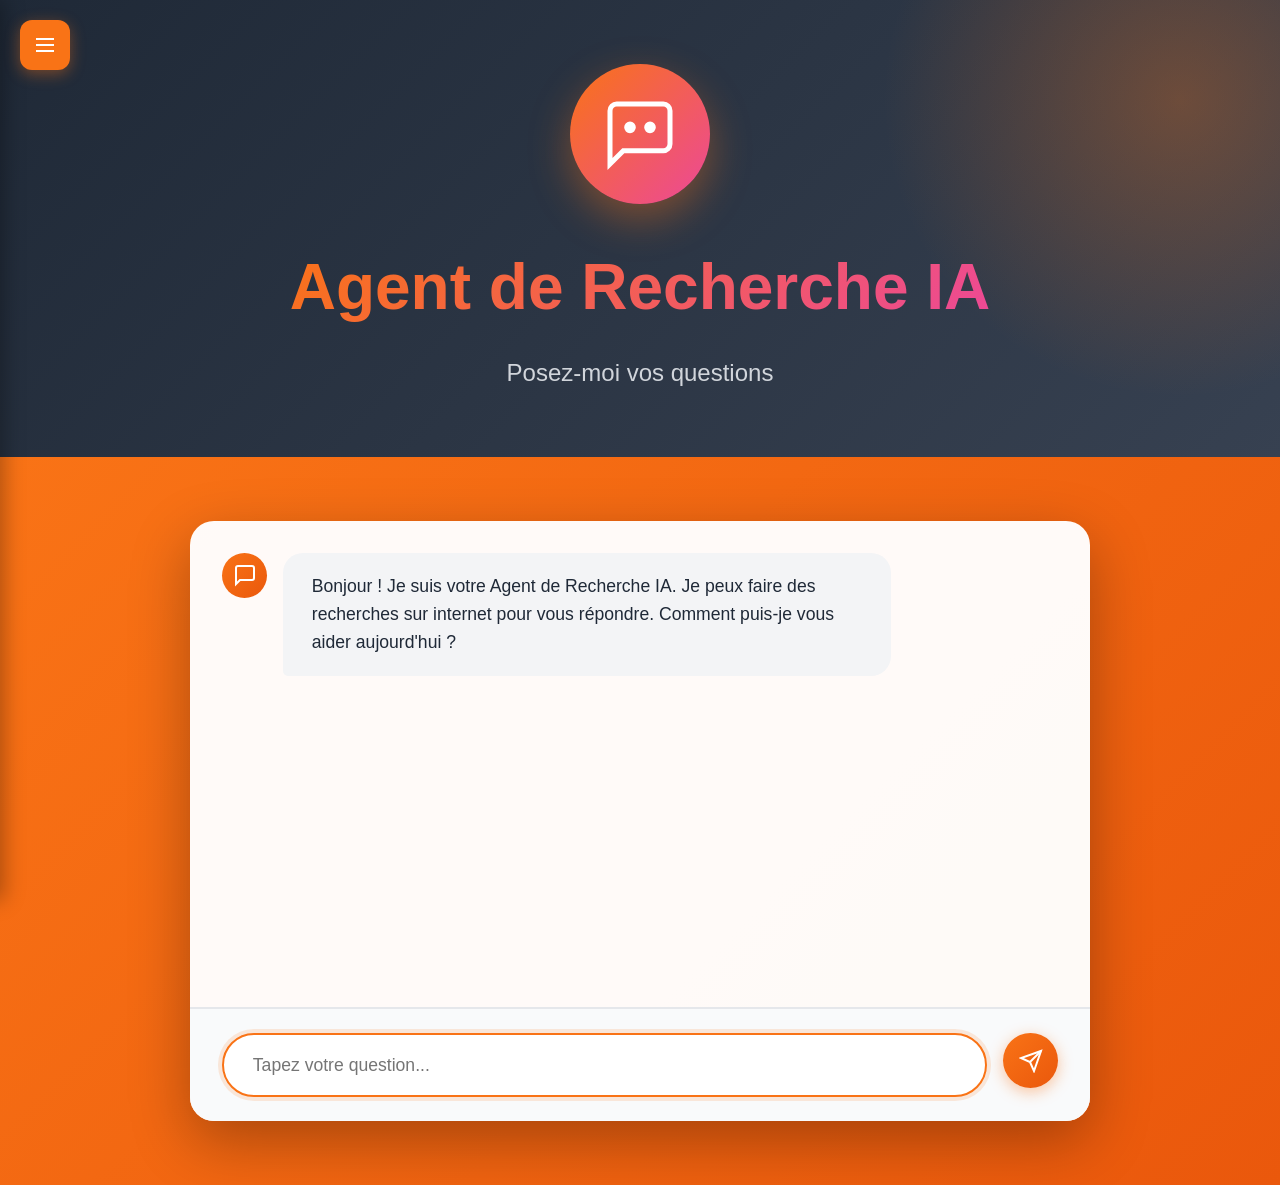
<file: templates/chatbot.html>
<!DOCTYPE html>
<html lang="fr">
<head>
    <meta charset="UTF-8">
    <meta name="viewport" content="width=device-width, initial-scale=1.0">
    <title>Chatbot - {{ cv.nom }}</title>
    <link rel="stylesheet" href="/static/style.css">
</head>
<body>
    <!-- Menu latéral dépliable -->
    <div class="sidebar" id="sidebar">
        <button class="sidebar-toggle" id="sidebarToggle">
            <svg width="24" height="24" viewBox="0 0 24 24" fill="none" stroke="currentColor" stroke-width="2">
                <line x1="3" y1="12" x2="21" y2="12"></line>
                <line x1="3" y1="6" x2="21" y2="6"></line>
                <line x1="3" y1="18" x2="21" y2="18"></line>
            </svg>
        </button>

        <div class="sidebar-content" id="sidebarContent">
            <div class="sidebar-header">
                <h3>Navigation</h3>
                <button class="sidebar-close" id="sidebarClose">
                    <svg width="24" height="24" viewBox="0 0 24 24" fill="none" stroke="currentColor" stroke-width="2">
                        <line x1="18" y1="6" x2="6" y2="18"></line>
                        <line x1="6" y1="6" x2="18" y2="18"></line>
                    </svg>
                </button>
            </div>

            <nav class="sidebar-nav">
                <a href="/" class="nav-item">
                    <svg width="20" height="20" viewBox="0 0 24 24" fill="none" stroke="currentColor" stroke-width="2">
                        <path d="M3 9l9-7 9 7v11a2 2 0 0 1-2 2H5a2 2 0 0 1-2-2z"></path>
                        <polyline points="9 22 9 12 15 12 15 22"></polyline>
                    </svg>
                    Accueil
                </a>

                <div class="nav-divider">
                    <span>Mes projets</span>
                </div>

                <a href="/chatbot" class="nav-item active">
                    <svg width="20" height="20" viewBox="0 0 24 24" fill="none" stroke="currentColor" stroke-width="2">
                        <path d="M21 15a2 2 0 0 1-2 2H7l-4 4V5a2 2 0 0 1 2-2h14a2 2 0 0 1 2 2z"></path>
                    </svg>
                    Agent de Recherche IA
                </a>
            </nav>
        </div>
    </div>

    <div class="container">
        <!-- HERO CHATBOT - Gris foncé -->
        <header class="header chatbot-header">
            <div class="chatbot-hero">
                <div class="chatbot-icon">
                    <svg width="80" height="80" viewBox="0 0 24 24" fill="none" stroke="currentColor" stroke-width="1.5">
                        <path d="M21 15a2 2 0 0 1-2 2H7l-4 4V5a2 2 0 0 1 2-2h14a2 2 0 0 1 2 2z"></path>
                        <circle cx="9" cy="10" r="1" fill="currentColor"></circle>
                        <circle cx="15" cy="10" r="1" fill="currentColor"></circle>
                    </svg>
                </div>
                <h1 class="chatbot-title">Agent de Recherche IA</h1>
                <p class="chatbot-subtitle">Posez-moi vos questions</p>
            </div>
        </header>

        <!-- ZONE DE CHAT - Orange -->
        <section class="section section-chat">
            <div class="content-wrapper">
                <div class="chat-container">
                    <!-- Messages -->
                    <div class="chat-messages" id="chatMessages">
                        <div class="message bot-message">
                            <div class="message-avatar">
                                <svg width="24" height="24" viewBox="0 0 24 24" fill="none" stroke="currentColor" stroke-width="2">
                                    <path d="M21 15a2 2 0 0 1-2 2H7l-4 4V5a2 2 0 0 1 2-2h14a2 2 0 0 1 2 2z"></path>
                                </svg>
                            </div>
                            <div class="message-content">
                                <p>Bonjour ! Je suis votre Agent de Recherche IA. Je peux faire des recherches sur internet pour vous répondre. Comment puis-je vous aider aujourd'hui ?</p>
                            </div>
                        </div>
                    </div>

                    <!-- Zone de saisie -->
                    <div class="chat-input-container">
                        <form id="chatForm" class="chat-form">
                            <input
                                type="text"
                                id="chatInput"
                                class="chat-input"
                                placeholder="Tapez votre question..."
                                autocomplete="off"
                            >
                            <button type="submit" class="chat-send-btn" id="sendBtn">
                                <svg width="24" height="24" viewBox="0 0 24 24" fill="none" stroke="currentColor" stroke-width="2">
                                    <line x1="22" y1="2" x2="11" y2="13"></line>
                                    <polygon points="22 2 15 22 11 13 2 9 22 2"></polygon>
                                </svg>
                            </button>
                        </form>
                    </div>
                </div>
            </div>
        </section>
    </div>

    <script src="/static/script.js"></script>
    <script>
        // TODO : Déplacer dans le script js
        // === CHATBOT FUNCTIONALITY ===
        const chatForm = document.getElementById('chatForm');
        const chatInput = document.getElementById('chatInput');
        const chatMessages = document.getElementById('chatMessages');
        const sendBtn = document.getElementById('sendBtn');

        // API endpoint - à configurer selon votre backend
        const API_ENDPOINT = '/api/chat';

        // Ajouter un message au chat
        function addMessage(content, isUser = false) {
            const messageDiv = document.createElement('div');
            messageDiv.className = `message ${isUser ? 'user-message' : 'bot-message'}`;

            const avatarSvg = isUser
                ? `<svg width="24" height="24" viewBox="0 0 24 24" fill="none" stroke="currentColor" stroke-width="2">
                    <path d="M20 21v-2a4 4 0 0 0-4-4H8a4 4 0 0 0-4 4v2"></path>
                    <circle cx="12" cy="7" r="4"></circle>
                   </svg>`
                : `<svg width="24" height="24" viewBox="0 0 24 24" fill="none" stroke="currentColor" stroke-width="2">
                    <path d="M21 15a2 2 0 0 1-2 2H7l-4 4V5a2 2 0 0 1 2-2h14a2 2 0 0 1 2 2z"></path>
                   </svg>`;

            messageDiv.innerHTML = `
                <div class="message-avatar">${avatarSvg}</div>
                <div class="message-content"><p>${escapeHtml(content)}</p></div>
            `;

            chatMessages.appendChild(messageDiv);
            chatMessages.scrollTop = chatMessages.scrollHeight;

            return messageDiv;
        }

        // Étapes affichées sous le gif pendant l'attente de la réponse.
        // "delay" = temps (ms) après le début avant que ce texte s'affiche.
        // À ajuster/adapter selon les vraies étapes de ton backend une fois qu'il les expose.
        const TYPING_STAGES = [
            { text: "Récupération des données...", delay: 0 },
            { text: "Analyse de la question...", delay: 10 },
            { text: "Génération de la réponse...", delay: 20 },
        ];

        let typingStageTimeouts = [];        

        // Afficher l'indicateur de frappe
        function showTypingIndicator() {
            const typingDiv = document.createElement('div');
            typingDiv.className = 'message bot-message typing-indicator';
            typingDiv.id = 'typingIndicator';
            typingDiv.innerHTML = `
                <div class="message-avatar">
                    <svg width="24" height="24" viewBox="0 0 24 24" fill="none" stroke="currentColor" stroke-width="2">
                        <path d="M21 15a2 2 0 0 1-2 2H7l-4 4V5a2 2 0 0 1 2-2h14a2 2 0 0 1 2 2z"></path>
                    </svg>
                </div>
                <div class="message-content">
                    <img src="/static//images/loading.gif" alt="Chargement en cours..." class="typing-gif">
                    <p class="typing-status" id="typingStatus">${TYPING_STAGES[0].text}</p>
                </div>
            `;
            chatMessages.appendChild(typingDiv);
            chatMessages.scrollTop = chatMessages.scrollHeight;
        }

        // Supprimer l'indicateur de frappe
        function removeTypingIndicator() {
            const indicator = document.getElementById('typingIndicator');
            if (indicator) {
                indicator.remove();
            }
        }

        // Échapper le HTML pour éviter les injections
        function escapeHtml(text) {
            const div = document.createElement('div');
            div.textContent = text;
            return div.innerHTML;
        }

        // Envoyer le message à l'API
        async function sendMessage(message) {
            try {
                const response = await fetch(API_ENDPOINT, {
                    method: 'POST',
                    headers: {
                        'Content-Type': 'application/json',
                    },
                    body: JSON.stringify({ message: message }),
                });

                if (!response.ok) {
                    throw new Error('Erreur réseau');
                }

                const data = await response.json();
                return data.response || data.message || "Désolé, je n'ai pas compris.";
            } catch (error) {
                console.error('Erreur:', error);
                return "Désolé, une erreur s'est produite. Veuillez réessayer.";
            }
        }

        // Gérer l'envoi du formulaire
        chatForm.addEventListener('submit', async (e) => {
            e.preventDefault();

            const message = chatInput.value.trim();
            if (!message) return;

            // Désactiver l'input pendant l'envoi
            chatInput.disabled = true;
            sendBtn.disabled = true;

            // Ajouter le message utilisateur
            addMessage(message, true);
            chatInput.value = '';

            // Afficher l'indicateur de frappe
            showTypingIndicator();

            // Envoyer à l'API et attendre la réponse
            const response = await sendMessage(message);

            // Supprimer l'indicateur et afficher la réponse
            removeTypingIndicator();
            addMessage(response, false);

            // Réactiver l'input
            chatInput.disabled = false;
            sendBtn.disabled = false;
            chatInput.focus();
        });

        // Focus sur l'input au chargement
        chatInput.focus();
    </script>
</body>
</html>
</file>
<file: static/style.css>
/* Reset complet */
* {
    margin: 0;
    padding: 0;
    box-sizing: border-box;
}

:root {
    --orange: #f97316;
    --orange-dark: #ea580c;
    --red: #dc2626;
    --yellow: #fbbf24;
    --pink: #ec4899;
    --purple: #9333ea;
    --sidebar-width: 280px;
}

html {
    margin: 0;
    padding: 0;
    width: 100%;
    height: 100%;
    overflow-x: hidden;
}

body {
    margin: 0;
    padding: 0;
    width: 100%;
    min-height: 100%;
    font-family: 'Inter', -apple-system, BlinkMacSystemFont, 'Segoe UI', Roboto, sans-serif;
    line-height: 1.6;
    color: #1f2937;
    background: white;
}

.container {
    width: 100%;
    margin: 0;
    padding: 0;
}

/* MENU LATÉRAL */
.sidebar {
    position: fixed;
    top: 0;
    left: 0;
    height: 100vh;
    z-index: 1000;
}

.sidebar-toggle {
    position: absolute;
    top: 20px;
    left: 20px;
    width: 50px;
    height: 50px;
    background: var(--orange);
    border: none;
    border-radius: 12px;
    color: white;
    cursor: pointer;
    display: flex;
    align-items: center;
    justify-content: center;
    box-shadow: 0 4px 15px rgba(249, 115, 22, 0.4);
    transition: all 0.3s ease;
    z-index: 1001;
    opacity: 1;
    pointer-events: all;
}

.sidebar-toggle.hidden {
    opacity: 0;
    pointer-events: none;
}

.sidebar-toggle:hover {
    background: var(--orange-dark);
    transform: scale(1.1);
}

.sidebar-content {
    position: fixed;
    top: 0;
    left: 0;
    width: var(--sidebar-width);
    height: 100vh;
    background: linear-gradient(180deg, #1f2937 0%, #111827 100%);
    transform: translateX(-100%);
    transition: transform 0.3s ease;
    box-shadow: 4px 0 20px rgba(0, 0, 0, 0.3);
    overflow-y: auto;
    padding: 20px;
}

.sidebar-content.open {
    transform: translateX(0);
}

.sidebar-header {
    display: flex;
    justify-content: space-between;
    align-items: center;
    margin-bottom: 30px;
    padding-bottom: 20px;
    border-bottom: 2px solid rgba(249, 115, 22, 0.3);
}

.sidebar-header h3 {
    color: white;
    font-size: 1.5rem;
    font-weight: 700;
}

.sidebar-close {
    background: transparent;
    border: none;
    color: white;
    cursor: pointer;
    padding: 5px;
    display: flex;
    align-items: center;
    justify-content: center;
    transition: all 0.3s ease;
}

.sidebar-close:hover {
    color: var(--orange);
    transform: rotate(90deg);
}

.sidebar-nav {
    display: flex;
    flex-direction: column;
    gap: 8px;
}

.nav-item {
    display: flex;
    align-items: center;
    gap: 12px;
    padding: 14px 16px;
    color: #d1d5db;
    text-decoration: none;
    border-radius: 10px;
    font-weight: 500;
    transition: all 0.3s ease;
}

.nav-item:hover {
    background: rgba(249, 115, 22, 0.2);
    color: white;
    transform: translateX(5px);
}

.nav-item.active {
    background: var(--orange);
    color: white;
}

.nav-divider {
    margin: 20px 0 10px 0;
    padding: 10px 0;
    border-top: 1px solid rgba(255, 255, 255, 0.1);
}

.nav-divider span {
    color: #9ca3af;
    font-size: 0.85rem;
    font-weight: 600;
    text-transform: uppercase;
    letter-spacing: 1px;
}

/* Overlay quand le menu est ouvert */
.sidebar-overlay {
    position: fixed;
    top: 0;
    left: 0;
    width: 100%;
    height: 100vh;
    background: rgba(0, 0, 0, 0.5);
    z-index: 999;
    opacity: 0;
    pointer-events: none;
    transition: opacity 0.3s ease;
}

.sidebar-overlay.active {
    opacity: 1;
    pointer-events: all;
}

/* LOGOS ENTREPRISES */
.company-container {
    display: flex;
    align-items: center;
    gap: 12px;
}

.company-logo {
    width: 60px;
    height: 60px;
    object-fit: contain;
    border-radius: 8px;
    background: white;
    padding: 4px;
    box-shadow: 0 2px 8px rgba(0, 0, 0, 0.1);
}

/* HERO SECTION - Gris foncé */
.header {
    width: 100%;
    min-height: 100vh;
    background: linear-gradient(135deg, #1f2937 0%, #374151 100%);
    display: flex;
    align-items: center;
    justify-content: center;
    padding: 6rem 3rem;
    position: relative;
    overflow: hidden;
}

.header::before {
    content: '';
    position: absolute;
    width: 600px;
    height: 600px;
    background: radial-gradient(circle, rgba(249, 115, 22, 0.3) 0%, transparent 70%);
    top: -200px;
    right: -200px;
    border-radius: 50%;
}

.header-main {
    max-width: 1400px;
    width: 100%;
    display: grid;
    grid-template-columns: 400px 1fr;
    gap: 6rem;
    align-items: center;
    position: relative;
    z-index: 1;
}

.profile-photo-container {
    width: 100%;
    max-width: 380px;
    aspect-ratio: 1;
    border-radius: 30px;
    overflow: hidden;
    box-shadow: 
        0 25px 50px rgba(0, 0, 0, 0.4),
        0 0 0 10px rgba(249, 115, 22, 0.3);
    transform: rotate(-5deg);
    transition: all 0.5s ease;
}

.profile-photo-container:hover {
    transform: rotate(0deg) scale(1.05);
}

.profile-photo {
    width: 100%;
    height: 100%;
    object-fit: cover;
}

.header-content {
    color: white;
}

.name {
    font-size: 5rem;
    font-weight: 900;
    line-height: 1.1;
    margin-bottom: 1.5rem;
    background: linear-gradient(135deg, #f97316 0%, #ec4899 100%);
    -webkit-background-clip: text;
    -webkit-text-fill-color: transparent;
    background-clip: text;
}

.title {
    font-size: 2.2rem;
    color: #d1d5db;
    font-weight: 300;
    margin-bottom: 3rem;
}

.contact-info {
    display: flex;
    flex-wrap: wrap;
    gap: 1.5rem;
}

.contact-item {
    display: inline-flex;
    align-items: center;
    gap: 0.8rem;
    color: white;
    text-decoration: none;
    padding: 1.2rem 2rem;
    background: rgba(249, 115, 22, 0.2);
    border: 2px solid rgba(249, 115, 22, 0.4);
    border-radius: 50px;
    font-size: 1.1rem;
    font-weight: 600;
    transition: all 0.3s ease;
}

.contact-item:hover {
    background: var(--orange);
    border-color: var(--orange);
    transform: translateY(-3px);
    box-shadow: 0 10px 30px rgba(249, 115, 22, 0.5);
}

/* Contact reveal effect */
.contact-reveal {
    cursor: pointer;
    position: relative;
}

.contact-reveal .contact-value {
    visibility: hidden;
}

.contact-reveal .contact-label {
    position: absolute;
    left: calc(20px + 0.8rem + 2rem);
}

.contact-reveal:hover .contact-value {
    visibility: visible;
}

.contact-reveal:hover .contact-label {
    visibility: hidden;
}

.contact-reveal:hover {
    background: var(--orange);
    color: #1f2937;
    border-color: var(--orange);
}

/* SECTION PRÉSENTATION - Orange */
.section {
    width: 100%;
    padding: 8rem 3rem;
}

.section-presentation {
    background: linear-gradient(135deg, #f97316 0%, #ea580c 100%);
    color: white;
}

.section-title {
    font-size: 4rem;
    font-weight: 900;
    text-align: center;
    margin-bottom: 3rem;
}

.presentation {
    font-size: 1.6rem;
    line-height: 2;
    text-align: center;
    max-width: 1000px;
    margin: 0 auto;
    color: rgba(255, 255, 255, 0.95);
}

.content-wrapper {
    max-width: 1400px;
    margin: 0 auto;
}

/* SECTION LANGUES - Violet */
.section-langues {
    background: linear-gradient(135deg, #9333ea 0%, #7e22ce 100%);
}

.section-langues .section-title {
    color: white;
}

.langues-grid {
    display: grid;
    grid-template-columns: repeat(auto-fit, minmax(300px, 1fr));
    gap: 2.5rem;
    max-width: 900px;
    margin: 0 auto;
}

.langue-card {
    background: rgba(255, 255, 255, 0.97);
    padding: 3rem;
    border-radius: 24px;
    box-shadow: 0 10px 30px rgba(0, 0, 0, 0.2);
    transition: all 0.3s ease;
    text-align: center;
}

.langue-card:hover {
    transform: translateY(-10px);
    box-shadow: 0 20px 50px rgba(0, 0, 0, 0.3);
}

.langue-nom {
    font-size: 2rem;
    font-weight: 700;
    color: #7e22ce;
    margin-bottom: 1rem;
}

.langue-niveau {
    font-size: 1.3rem;
    color: #4b5563;
    font-weight: 600;
    margin-bottom: 1.5rem;
}

.niveau-barre {
    width: 100%;
    height: 12px;
    background: #e5e7eb;
    border-radius: 50px;
    overflow: hidden;
    margin-top: 1rem;
}

.niveau-progress {
    height: 100%;
    background: linear-gradient(90deg, #9333ea 0%, #ec4899 100%);
    border-radius: 50px;
    transition: width 0.6s ease;
}

/* SECTION EXPÉRIENCE - Blanc */
.section-experience {
    background: #f9fafb;
}

.section-experience .section-title {
    color: var(--orange);
    text-align: left;
}

.cards-grid {
    display: grid;
    grid-template-columns: repeat(auto-fit, minmax(450px, 1fr));
    gap: 3rem;
}

.card {
    background: white;
    padding: 3rem;
    border-radius: 24px;
    box-shadow: 0 10px 40px rgba(0, 0, 0, 0.1);
    border-left: 6px solid var(--orange);
    transition: all 0.4s ease;
}

.card:hover {
    transform: translateY(-10px);
    box-shadow: 0 20px 60px rgba(249, 115, 22, 0.25);
}

.card-header {
    margin-bottom: 1.5rem;
}

.card-title {
    font-size: 2rem;
    font-weight: 700;
    color: #1f2937;
    margin-bottom: 0.8rem;
}

.company {
    font-size: 1.4rem;
    color: var(--orange);
    font-weight: 600;
}

.period {
    display: inline-block;
    padding: 0.6rem 1.8rem;
    background: #fef3c7;
    color: #92400e;
    border-radius: 50px;
    font-weight: 700;
    font-size: 1rem;
    margin-top: 1rem;
}

.description {
    color: #4b5563;
    font-size: 1.15rem;
    line-height: 1.8;
    margin-top: 1.5rem;
}

/* SECTION FORMATION - Rouge */
.section-formation {
    background: linear-gradient(135deg, #dc2626 0%, #991b1b 100%);
}

.section-formation .section-title {
    color: white;
}

.section-formation .card {
    background: rgba(255, 255, 255, 0.97);
    border-left-color: #fbbf24;
}

/* SECTION COMPÉTENCES - Jaune */
.section-competences {
    background: linear-gradient(135deg, #fbbf24 0%, #f59e0b 100%);
}

.section-competences .section-title {
    color: #78350f;
}

.skills-grid {
    display: grid;
    grid-template-columns: repeat(auto-fit, minmax(300px, 1fr));
    gap: 2.5rem;
}

.skill-category {
    background: rgba(255, 255, 255, 0.97);
    padding: 2.5rem;
    border-radius: 24px;
    box-shadow: 0 10px 30px rgba(0, 0, 0, 0.15);
    transition: all 0.3s ease;
}

.skill-category:hover {
    transform: translateY(-10px);
    box-shadow: 0 20px 50px rgba(0, 0, 0, 0.2);
}

.skill-category-title {
    font-size: 1.6rem;
    font-weight: 700;
    color: #ea580c;
    margin-bottom: 1.8rem;
    padding-bottom: 1rem;
    border-bottom: 4px solid var(--orange);
}

.skill-tags {
    display: flex;
    flex-wrap: wrap;
    gap: 1rem;
}

.skill-tag {
    background: white;
    color: var(--orange);
    padding: 0.9rem 1.6rem;
    border-radius: 50px;
    font-size: 1.05rem;
    font-weight: 600;
    border: 2px solid var(--orange);
    transition: all 0.3s ease;
    cursor: pointer;
}

.skill-tag:hover {
    background: var(--orange);
    color: white;
    transform: scale(1.1);
}

/* SECTION PROJETS - Gris foncé */
.section-projets {
    background: #1f2937;
}

.section-projets .section-title {
    color: white;
}

.project-card {
    background: #374151;
    padding: 3.5rem;
    border-radius: 24px;
    margin-bottom: 3rem;
    box-shadow: 0 10px 40px rgba(0, 0, 0, 0.4);
    border-top: 5px solid var(--orange);
    transition: all 0.4s ease;
}

.project-card:hover {
    transform: translateY(-10px);
    box-shadow: 0 20px 60px rgba(249, 115, 22, 0.4);
}

.project-card .card-title {
    color: white;
    font-size: 2.2rem;
}

.project-card .description {
    color: #d1d5db;
    font-size: 1.25rem;
}

.tech-tags {
    display: flex;
    flex-wrap: wrap;
    gap: 1rem;
    margin-top: 2rem;
}

.tech-tag {
    background: linear-gradient(135deg, var(--orange), var(--pink));
    color: white;
    padding: 0.8rem 1.6rem;
    border-radius: 50px;
    font-size: 1.05rem;
    font-weight: 700;
    box-shadow: 0 4px 15px rgba(249, 115, 22, 0.4);
}

.project-link {
    display: inline-flex;
    align-items: center;
    gap: 1rem;
    color: white;
    text-decoration: none;
    padding: 1.2rem 2.5rem;
    background: var(--orange);
    border-radius: 50px;
    font-size: 1.2rem;
    font-weight: 700;
    margin-top: 2rem;
    transition: all 0.3s ease;
}

.project-link:hover {
    background: var(--orange-dark);
    transform: translateX(10px);
    box-shadow: 0 10px 30px rgba(249, 115, 22, 0.5);
}

/* SECTION DOWNLOAD - Rose */
.download-section {
    background: linear-gradient(135deg, #ec4899 0%, #be185d 100%);
    text-align: center;
}

.download-section h2 {
    font-size: 3.5rem;
    color: white;
    margin-bottom: 3rem;
    font-weight: 900;
}

.download-btn {
    background: white;
    color: #be185d;
    border: none;
    padding: 1.8rem 4.5rem;
    font-size: 1.4rem;
    font-weight: 800;
    border-radius: 50px;
    cursor: pointer;
    transition: all 0.3s ease;
    box-shadow: 0 10px 40px rgba(0, 0, 0, 0.3);
}

.download-btn:hover {
    transform: scale(1.1) translateY(-5px);
    box-shadow: 0 20px 60px rgba(0, 0, 0, 0.4);
}

/* RESPONSIVE */
@media (max-width: 1200px) {
    .header-main {
        grid-template-columns: 1fr;
        text-align: center;
        justify-items: center;
        gap: 4rem;
    }

    .name {
        font-size: 4rem;
    }

    .contact-info {
        justify-content: center;
    }
}

@media (max-width: 768px) {
    :root {
        --sidebar-width: 260px;
    }

    .header {
        padding: 4rem 1.5rem 12rem 1.5rem;
        min-height: auto;
    }

    .profile-photo-container {
        max-width: 280px;
    }

    .name {
        font-size: 3rem;
    }

    .title {
        font-size: 1.6rem;
    }

    .section {
        padding: 5rem 1.5rem;
    }

    .section-title {
        font-size: 2.8rem;
    }

    .presentation {
        font-size: 1.3rem;
    }

    .cards-grid {
        grid-template-columns: 1fr;
    }

    .skills-grid {
        grid-template-columns: 1fr;
    }

    .langues-grid {
        grid-template-columns: 1fr;
    }

    .contact-info {
        flex-direction: column;
        align-items: stretch;
    }

    /* Sur mobile, afficher directement les valeurs (pas de hover sur tactile) */
    .contact-reveal .contact-label {
        display: none;
    }

    .contact-reveal .contact-value {
        visibility: visible;
    }

    .sidebar-toggle {
        top: 15px;
        left: 15px;
        width: 45px;
        height: 45px;
    }
}

@media print {
    .sidebar,
    .sidebar-toggle {
        display: none;
    }

    .header {
        min-height: auto;
        background: white;
        color: black;
    }

    .name {
        -webkit-text-fill-color: var(--orange);
    }

    .download-section {
        display: none;
    }
}

/* ===================================
   CHATBOT PAGE STYLES
   =================================== */

/* Hero Chatbot */
.chatbot-header {
    min-height: 40vh;
    padding: 4rem 3rem;
}

.chatbot-hero {
    text-align: center;
    position: relative;
    z-index: 1;
}

.chatbot-icon {
    width: 140px;
    height: 140px;
    background: linear-gradient(135deg, var(--orange), var(--pink));
    border-radius: 50%;
    display: flex;
    align-items: center;
    justify-content: center;
    margin: 0 auto 2rem;
    color: white;
    box-shadow: 0 15px 40px rgba(249, 115, 22, 0.4);
    animation: pulse-glow 2s ease-in-out infinite;
}

@keyframes pulse-glow {
    0%, 100% {
        box-shadow: 0 15px 40px rgba(249, 115, 22, 0.4);
        transform: scale(1);
    }
    50% {
        box-shadow: 0 20px 50px rgba(249, 115, 22, 0.6);
        transform: scale(1.05);
    }
}

.chatbot-title {
    font-size: 4rem;
    font-weight: 900;
    background: linear-gradient(135deg, #f97316 0%, #ec4899 100%);
    -webkit-background-clip: text;
    -webkit-text-fill-color: transparent;
    background-clip: text;
    margin-bottom: 1rem;
}

.chatbot-subtitle {
    font-size: 1.5rem;
    color: #d1d5db;
    font-weight: 300;
}

/* Section Chat */
.section-chat {
    background: linear-gradient(135deg, #f97316 0%, #ea580c 100%);
    min-height: 60vh;
    padding: 4rem 3rem;
}

/* Container du chat */
.chat-container {
    max-width: 900px;
    margin: 0 auto;
    background: rgba(255, 255, 255, 0.97);
    border-radius: 24px;
    box-shadow: 0 20px 60px rgba(0, 0, 0, 0.3);
    overflow: hidden;
    display: flex;
    flex-direction: column;
    height: 600px;
}

/* Zone des messages */
.chat-messages {
    flex: 1;
    overflow-y: auto;
    padding: 2rem;
    display: flex;
    flex-direction: column;
    gap: 1.5rem;
}

/* Message individuel */
.message {
    display: flex;
    gap: 1rem;
    max-width: 80%;
    animation: message-appear 0.3s ease;
}

@keyframes message-appear {
    from {
        opacity: 0;
        transform: translateY(10px);
    }
    to {
        opacity: 1;
        transform: translateY(0);
    }
}

.user-message {
    align-self: flex-end;
    flex-direction: row-reverse;
}

.bot-message {
    align-self: flex-start;
}

/* Avatar du message */
.message-avatar {
    width: 45px;
    height: 45px;
    border-radius: 50%;
    display: flex;
    align-items: center;
    justify-content: center;
    flex-shrink: 0;
}

.user-message .message-avatar {
    background: linear-gradient(135deg, var(--purple), var(--pink));
    color: white;
}

.bot-message .message-avatar {
    background: linear-gradient(135deg, var(--orange), var(--orange-dark));
    color: white;
}

/* Contenu du message */
.message-content {
    padding: 1.2rem 1.8rem;
    border-radius: 20px;
    line-height: 1.6;
}

.user-message .message-content {
    background: linear-gradient(135deg, var(--purple), var(--pink));
    color: white;
    border-bottom-right-radius: 5px;
}

.bot-message .message-content {
    background: #f3f4f6;
    color: #1f2937;
    border-bottom-left-radius: 5px;
}

.message-content p {
    margin: 0;
    font-size: 1.1rem;
}

/* Indicateur de frappe */

.typing-indicator .message-content {
    text-align: center;
}

.message-content .typing-gif {
    display: block;
    height: 64px;
    max-height: 64px;
    width: auto;
    max-width: 100%;
    margin: 0 auto;
}

.typing-status {
    margin: 0.5rem 0 0 0;
    font-size: 0.9rem;
    color: #6b7280;
    font-style: italic;
}

.typing-dots {
    display: flex;
    gap: 6px;
    padding: 8px 0;
}

.typing-dots span {
    width: 10px;
    height: 10px;
    background: var(--orange);
    border-radius: 50%;
    animation: typing-bounce 1.4s ease-in-out infinite;
}

.typing-dots span:nth-child(2) {
    animation-delay: 0.2s;
}

.typing-dots span:nth-child(3) {
    animation-delay: 0.4s;
}

@keyframes typing-bounce {
    0%, 60%, 100% {
        transform: translateY(0);
    }
    30% {
        transform: translateY(-10px);
    }
}

/* Zone de saisie */
.chat-input-container {
    padding: 1.5rem 2rem;
    background: #f9fafb;
    border-top: 2px solid #e5e7eb;
}

.chat-form {
    display: flex;
    gap: 1rem;
}

.chat-input {
    flex: 1;
    padding: 1.2rem 1.8rem;
    border: 2px solid #e5e7eb;
    border-radius: 50px;
    font-size: 1.1rem;
    font-family: inherit;
    outline: none;
    transition: all 0.3s ease;
}

.chat-input:focus {
    border-color: var(--orange);
    box-shadow: 0 0 0 4px rgba(249, 115, 22, 0.15);
}

.chat-input:disabled {
    background: #f3f4f6;
    cursor: not-allowed;
}

.chat-send-btn {
    width: 55px;
    height: 55px;
    background: linear-gradient(135deg, var(--orange), var(--orange-dark));
    border: none;
    border-radius: 50%;
    color: white;
    cursor: pointer;
    display: flex;
    align-items: center;
    justify-content: center;
    transition: all 0.3s ease;
    box-shadow: 0 4px 15px rgba(249, 115, 22, 0.4);
}

.chat-send-btn:hover:not(:disabled) {
    transform: scale(1.1);
    box-shadow: 0 6px 20px rgba(249, 115, 22, 0.5);
}

.chat-send-btn:disabled {
    opacity: 0.6;
    cursor: not-allowed;
    transform: none;
}

/* Responsive Chatbot */
@media (max-width: 768px) {
    .chatbot-header {
        padding: 3rem 1.5rem;
        min-height: 30vh;
    }

    .chatbot-icon {
        width: 100px;
        height: 100px;
    }

    .chatbot-icon svg {
        width: 50px;
        height: 50px;
    }

    .chatbot-title {
        font-size: 2.5rem;
    }

    .chatbot-subtitle {
        font-size: 1.2rem;
    }

    .section-chat {
        padding: 2rem 1rem;
    }

    .chat-container {
        height: 500px;
        border-radius: 20px;
    }

    .chat-messages {
        padding: 1rem;
    }

    .message {
        max-width: 90%;
    }

    .message-avatar {
        width: 35px;
        height: 35px;
    }

    .message-avatar svg {
        width: 18px;
        height: 18px;
    }

    .message-content {
        padding: 1rem 1.2rem;
    }

    .message-content p {
        font-size: 1rem;
    }

    .chat-input-container {
        padding: 1rem;
    }

    .chat-input {
        padding: 1rem 1.2rem;
        font-size: 1rem;
    }

    .chat-send-btn {
        width: 48px;
        height: 48px;
    }
}
</file>
